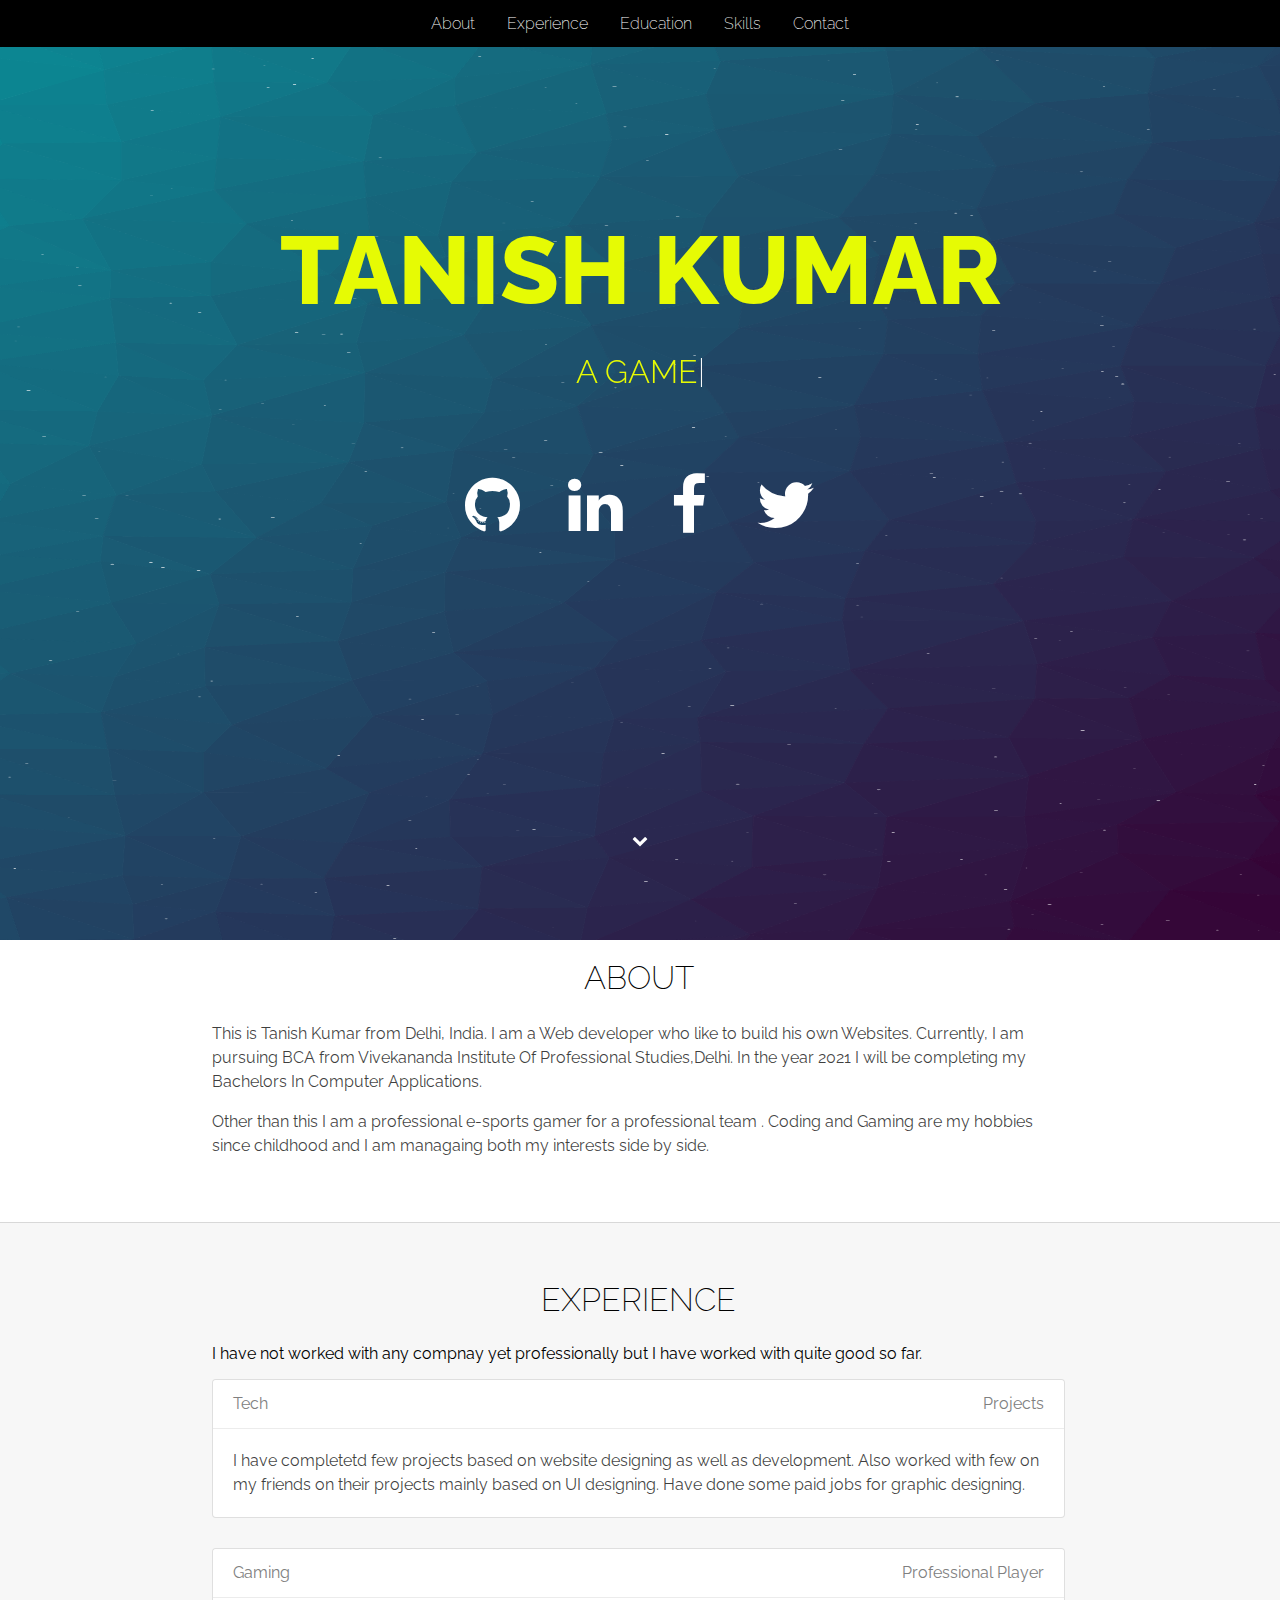
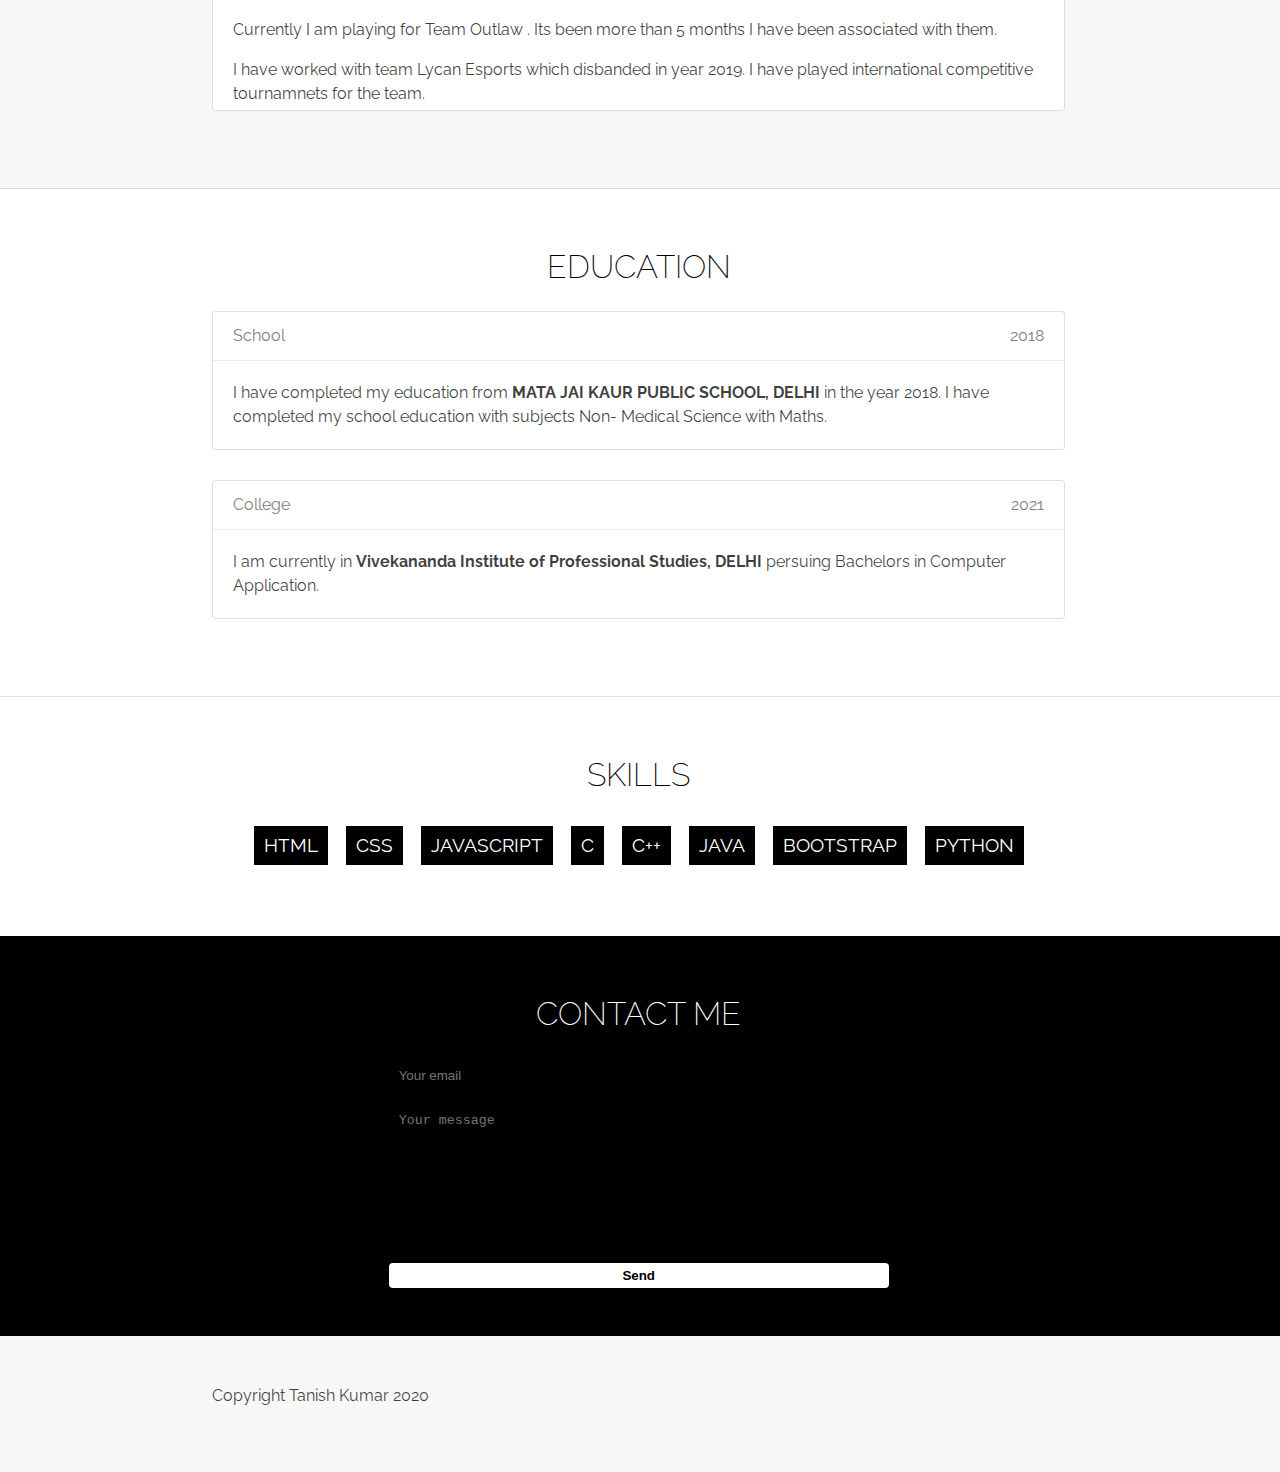
<file: index.html>
<!DOCTYPE html>
<html>
  <head>
    <meta charset="utf-8">
    <title>Tanish Kumar</title>
    <link rel="stylesheet" href="style.css">
    <link href="https://fonts.googleapis.com/css?family=Raleway:200,300,400,500,600,700,800" rel="stylesheet">
    <link rel="stylesheet" href="https://maxcdn.bootstrapcdn.com/font-awesome/4.7.0/css/font-awesome.min.css">
  </head>
  <body>
    
    <!-- BEGIN NAVBAR -->
    <div class="navbar">
      <a href="#about">About</a>
      <a href="#experience">Experience</a>
      <a href="#education">Education</a>
      <a href="#skills">Skills</a>
      <a href="#contact">Contact</a>
    </div>
    <!-- END NAVBAR -->
    
    <div class="container">
      
      <canvas id="canvas"></canvas>
      <!-- HEADER -->
      <div class="jumbotron">
        
        <div class="jumbotron-text">
          <h1>Tanish Kumar</h1>
          <h2 style="color:#fff"> <span class="typing" style="font-weight: 300; color:#E6FB04"></span></h2>
        </div>
        <div class="social">
          <ul class="ul-social">
            <li class="li-social-links">
              <a class="social" href="https://github.com/tanishkumar12" target="_blank"><i class="fa fa-github" aria-hidden="true"></i></a>
            </li>
            <li class="li-social-links">
              <a class="social" href="https://www.linkedin.com/in/tanish-kumar-7a3b9a200/" target="_blank"><i class="fa fa-linkedin" aria-hidden="true"></i></a>
            </li>
            <li class="li-social-links">
              <a class="social" href="https://www.facebook.com/tanish.kumar.5205" target="_blank"><i class="fa fa-facebook" aria-hidden="true"></i></a>
            </li>
            <li class="li-social-links">
              <a class="social" href="https://twitter.com/xmastertk" target="_blank"><i class="fa fa-twitter" aria-hidden="true"></i></a>
          </ul>
        </div>
        <div id="down-arrow">
          <span><a href="#about"><i class="fa fa-chevron-down" aria-hidden="true"></i></a></span>
        </div>
      </div>
      <!-- END HEADER -->



      <!-- BEGIN ABOUT -->
      <div class="row white box-shadow">
        <div class="side-content"></div>
        <div class="main-content">
          <div class="content-header">
            <a class="anchor" name="about"></a>
            <h2>About</h2>
          </div>
          <div class="content-body">
            <p>This is Tanish Kumar from Delhi, India. I am a Web developer who like to build his own Websites. Currently, I am pursuing BCA from Vivekananda Institute Of Professional Studies,Delhi. In the year 2021 I will be completing my Bachelors In Computer Applications.</p>
            <p>Other than this I am a professional e-sports gamer for a professional team . Coding and Gaming are my hobbies since childhood and I am managaing both my interests side by side.</p>
          </div>
        </div>
        <div class="side-content"></div>
      </div>
      <!-- END ABOUT -->

      <!-- BEGIN EXPERIENCE -->
      <div class="row">
        <div class="side-content"></div>
        <div class="main-content">
          <div class="content-header">
            <a class="anchor" name="experience"></a>
            <h2>Experience</h2>
            <p>I have not worked with any compnay yet professionally but I have worked with quite good so far.</p>
          </div>
          <!-- CARD #1 -->
          <div class="content-body">
            <div class="card">
              <div class="card-header">
                <h4>Tech <span class="job-title">Projects</span></h4>
              </div>
              <div class="card-content">
                <p>I have completetd few projects based on website designing as well as development. Also worked with few on my friends on their projects mainly based on UI designing. Have done some paid jobs for graphic designing.</p>
                </div>
            </div>

          <!-- CARD #2 -->

            <div class="card">
              <div class="card-header">
                <h4>Gaming <span class="job-title">Professional Player</span></h4>
              </div>
              <div class="card-content">
                <p>Currently I am playing for Team Outlaw . Its been more than 5 months I have been associated with them.</p>I have worked with team Lycan Esports which disbanded in year 2019. I have played international competitive tournamnets for the team.
              </div>
            </div>
          </div>
        </div>
        <div class="side-content"></div>
      </div>
      <!-- END EXPERIENCE -->

      <!-- BEGIN EDUCATION -->
      <div class="row white box-shadow">
        <div class="side-content"></div>
        <div class="main-content">
          <div class="content-header">
            <a class="anchor" name="education"></a>
            <h2>Education</h2>
          </div>
          <div class="content-body">

            <!-- EDUCATION 1 -->
            <div class="card">
              <div class="card-header">
                <h4>School <span class="job-title">2018</span></h4>
              </div>
              <div class="card-content">
                <p>I have completed my education from <B>MATA JAI KAUR PUBLIC SCHOOL, DELHI </B>in the year 2018. I have completed my school education with subjects Non- Medical Science with Maths. </p>
              </div>
            </div>
            <!-- EDUCATION 2 -->
            <div class="card">
              <div class="card-header">
                <h4>College <span class="job-title">2021</span></h4>
              </div>
              <div class="card-content">
                <p>I am currently in <b>Vivekananda Institute of Professional Studies, DELHI</b> persuing Bachelors in Computer Application.</p>
              </div>
            </div>

          </div>
        </div>
        <div class="side-content"></div>
      </div>
      <!-- END EDUCATION -->

      <!-- BEGIN SKILLS -->
      <div class="row white box-shadow">
        <div class="side-content"></div>
        <div class="main-content">
          <div class="content-header">
            <a class="anchor" name="skills"></a>
            <h2>Skills</h2>
          </div>
          <div class="content-body">
            <ul class="ul-skills">
              <li class="li-skills">HTML</li>
              <li class="li-skills">CSS</li>
              <li class="li-skills">JAVASCRIPT</li>
              <li class="li-skills">C</li>
              <li class="li-skills">C++</li>
              <li class="li-skills">JAVA</li>
              <li class="li-skills">BOOTSTRAP</li>
              <li class="li-skills">PYTHON</li>
            </ul>
          </div>
        </div>
        <div class="side-content"></div>
      </div>
      <!-- END SKILLS -->

      <!-- BEGIN CONTACT -->

      <div class="row blue">
        <div class="side-content"></div>
        <div class="main-content">
          <div class="content-header">
            <a class="anchor" name="contact"></a>
            <h2 class="white-text">Contact Me</h2>
          </div>
          <div class="contact content-body">
            <form method="POST" action="https://formspree.io/email@email.com">
                <input type="hidden" name="_subject" value="Contact request from personal website" />
                <input type="email" name="_replyto" placeholder="Your email" required>
                <textarea name="message" placeholder="Your message" required></textarea>
                <button type="submit">Send</button>
            </form>
          </div>
        </div>
        <div class="side-content"></div>
      </div>
      <!-- END CONTACT -->

      <!-- BEGIN FOOTER -->
      <div class="row">
        <div class="side-content"></div>
        <div class="main-content">
          <div class="content-header">
          </div>
          <div class="content-body">
            <p>Copyright Tanish Kumar 2020</p>
          </div>
        </div>
        <div class="side-content"></div>
      </div>
      <!-- END FOOTER -->
      <!-- typed.js -->
  <script src="assets/vendor/typed.js/typed.min.js"></script>
  <script type="text/javascript">
    var typed = new Typed('.typing',{
      strings: ["A GAMER", "A Developer", "AN Enthusiast", "A Fast Learner"],
      loop: true,
      typeSpeed: 80,
      backSpeed: 40
    });
  </script>
    <script src="js/resp.js"></script>

    <script src='js/min2.js'></script>
    
        <script id="rendered-js" >
  /*
    Thpace = Three + Space;
  */
  
  class Thpace {
    constructor(canvas, settings) {
      if (!canvas) {
        console.log('Need a valid canvas element.');
        return;
      }
      this.canvas = canvas;
      this.ctx = canvas.getContext('2d');
  
      this.triangles = [];
      this.particles = [];
      this.coordinateTable = {};
      this.baseCoordinateTable = {};
      this.settings = extend({
        triangleSize: 130,
        bleed: 200,
        noise: 60,
        color1: '#360033',
        color2: '#0b8793',
        pointVariationX: 20,
        pointVariationY: 35,
        pointAnimationSpeed: 15,
        image: false,
        imageOpacity: .4 },
      settings);
  
      window.addEventListener('resize', this.resize.bind(this));
      this.resize();
  
      this.gradientOpacity = 1;
    }
  
    animate() {
      const ctx = this.ctx;
  
      ctx.clearRect(0, 0, this.width, this.height);
  
      this.triangles.forEach(t => {
        ctx.beginPath();
  
        var coords = [];
        coords.push({ x: t[0][0], y: t[0][1] });
        coords.push({ x: t[1][0], y: t[1][1] });
        coords.push({ x: t[2][0], y: t[2][1] });
  
        var color = t[3];
  
        ctx.fillStyle = color;
        ctx.strokeStyle = color;
  
        var dp = [0, 1, 2, 0];
        dp.forEach((el, ind) => {
          if (this.coordinateTable[coords[el].x] && this.coordinateTable[coords[el].x][coords[el].y] != undefined) {
  
  
            var c = { x: coords[el].x, y: coords[el].y };
            var change = this.coordinateTable[coords[el].x][coords[el].y];
  
  
            if (ind == 0) {
              ctx.moveTo(c.x + change.x, c.y + change.y);
            } else
            {
              ctx.lineTo(c.x + change.x, c.y + change.y);
            }
          }
        });
  
        ctx.fill();
        ctx.stroke();
      });
  
  
      this.particles.forEach(p => {
        p.update();
      });
  
      this.particles.forEach(p => {
        p.draw();
      });
  
      if (this.settings.image) {
        var pat = ctx.createPattern(this.settings.image, 'repeat');
        ctx.globalAlpha = this.settings.imageOpacity;
        ctx.fillStyle = pat;
        ctx.fillRect(0, 0, this.width, this.height);
        ctx.globalAlpha = 1;
      }
  
      this.animateCoordinateTable();
      requestAnimationFrame(this.animate.bind(this));
    }
  
    start() {
      this.animate();
    }
  
    generateTriangles() {
      var points = [];
      var coordinateTable = {};
      points.push([0, 0]);
      points.push([0, this.height]);
      points.push([this.width, 0]);
      points.push([this.width, this.height]);
  
      var bleed = this.settings.bleed;
      var size = this.settings.triangleSize;
      var noise = this.settings.noise;
  
      for (var i = 0 - bleed; i < this.width + bleed; i += size) {
        for (var j = 0 - bleed; j < this.height + bleed; j += size) {
          var x = i + getRandomInt(0, noise);
          var y = j + getRandomInt(0, noise);
          points.push([x, y]);
        }
      }
  
  
      const delaunay = Delaunator.from(points);
      const triangleList = delaunay.triangles;
  
      var coordinates = [];
  
      for (let i = 0; i < triangleList.length; i += 3) {
        var t = [
        points[triangleList[i]],
        points[triangleList[i + 1]],
        points[triangleList[i + 2]]];
  
  
  
        var coords = [];
        coords.push({ x: t[0][0], y: t[0][1] });
        coords.push({ x: t[1][0], y: t[1][1] });
        coords.push({ x: t[2][0], y: t[2][1] });
  
        var color = gradient(getCenter(coords), this.width, this.height, this.settings.color1, this.settings.color2);
  
        t.push(color);
  
  
        for (var j = 0; j <= 2; j++) {
          var p = points[triangleList[i + j]];
          var x = p[0];
          var y = p[1];
        }
  
        coordinates.push(t);
      }
  
      var baseCoordinateTable = {};
      coordinates.forEach(t => {
        t.forEach(p => {
          var x = p[0];
          var y = p[1];
  
          if (!coordinateTable[x]) {
            coordinateTable[x] = {};
          }
  
          var per = x / this.width;
  
          coordinateTable[x][y] = 0;
  
          if (!baseCoordinateTable[x]) {
            baseCoordinateTable[x] = {};
          }
          baseCoordinateTable[x][y] = per * 2 * Math.PI;
        });
      });
  
      this.triangles = coordinates;
      this.coordinateTable = coordinateTable;
      this.baseCoordinateTable = baseCoordinateTable;
    }
  
    generateParticles() {
      var particles = [];
      for (var i = 0; i < 250; i++) {
        var pSet = {
          ctx: this.ctx,
          width: this.width,
          height: this.height };
  
        particles.push(new Particle(pSet));
      }
      this.particles = particles;
    }
  
    animateCoordinateTable() {
      Object.keys(this.coordinateTable).forEach(x => {
        Object.keys(this.coordinateTable[x]).forEach(y => {
          this.baseCoordinateTable[x][y] += this.settings.pointAnimationSpeed / 1000;
  
          // console.log(this.baseCoordinateTable[x][y]);
  
          var changeX = Math.cos(this.baseCoordinateTable[x][y]) * this.settings.pointVariationX;
          var changeY = Math.sin(this.baseCoordinateTable[x][y]) * this.settings.pointVariationY;
  
          this.coordinateTable[x][y] = {
            x: changeX,
            y: changeY };
  
        });
      });
    }
  
    resize() {
      var p = this.canvas.parentElement;
      this.canvas.width = p.clientWidth;
      this.canvas.height = p.clientHeight;
      this.width = p.clientWidth;
      this.height = p.clientHeight;
  
      this.generateTriangles();
      this.generateParticles();
    }}
  
  
  class Particle {
    constructor(pSet) {
      this.ctx = pSet.ctx;
      this.x = getRandomInt(0, pSet.width);
      this.y = getRandomInt(0, pSet.height);
      this.ox = this.x;
      this.oy = this.y;
  
      this.interval = getRandomInt(1000, 5000);
      this.limit = getRandomInt(5, 15);
      this.opacity = getRandomFloat(0.1, 0.7);
      this.r = getRandomFloat(1, 2);
    }
    update() {
      this.x = this.ox + Math.cos(performance.now() / this.interval) * this.limit;
      this.y = this.oy + Math.sin(performance.now() / this.interval) * this.limit / 2;
    }
  
    draw() {
      this.ctx.beginPath();
      this.ctx.arc(this.x, this.y, this.r, 0, Math.PI * 2);
      this.ctx.fillStyle = 'rgba(255,255,255, ' + this.opacity + ')';
      this.ctx.fill();
    }}
  
  
  
  function gradient(coords, width, height, leftColor, rightColor) {
  
    var x = coords.x;
    var y = coords.y;
  
    var per = 0;
  
    per = x / width;
  
    var per2 = 0;
  
    per2 = y / height;
  
    per = (per2 + per) / 2;
  
    if (per > 1) {
      per = 1;
    } else
    if (per < 0) {
      per = 0;
    }
  
  
    var color1 = leftColor;
    var color2 = rightColor;
    var hex = function (x) {
      x = x.toString(16);
      return x.length == 1 ? '0' + x : x;
    };
  
    var r = Math.ceil(parseInt(color1.substring(1, 3), 16) * per + parseInt(color2.substring(1, 3), 16) * (1 - per));
    var g = Math.ceil(parseInt(color1.substring(3, 5), 16) * per + parseInt(color2.substring(3, 5), 16) * (1 - per));
    var b = Math.ceil(parseInt(color1.substring(5, 7), 16) * per + parseInt(color2.substring(5, 7), 16) * (1 - per));
  
    var middle = "#" + hex(r) + hex(g) + hex(b);
  
    // if (up) {
    //     offset += 6;
    // }
    // if (offset > width * 2) {
    //     offset = 0;
    // }
    // if (debug) {
  
    //     //console.log(per);
    // }
  
    return middle;
  }
  
  function getPointBetweenPoints(p1, p2, d) {
    var dist = Math.sqrt(Math.pow(p2.x - p1.x, 2) + Math.pow(p2.y - p1.y, 2));
    var t = d / dist;
    return {
      x: (1 - t) * p1.x + t * p2.x,
      y: (1 - t) * p1.y + t * p2.y };
  
  }
  
  function getCenter(coords) {
    var sumX = 0;
    var sumY = 0;
  
    coords.forEach(p => {
      sumX += p.x;
      sumY += p.y;
    });
  
    return { x: sumX / coords.length, y: sumY / coords.length };
  }
  
  var extend = function (out) {
    out = out || {};
  
    for (var i = 1; i < arguments.length; i++) {
      if (!arguments[i])
      continue;
  
      for (var key in arguments[i]) {
        if (arguments[i].hasOwnProperty(key))
        out[key] = arguments[i][key];
      }
    }
  
    return out;
  };
  
  function getRandomInt(min, max) {
    return Math.floor(Math.random() * (max - min + 1)) + min;
  }
  
  function getRandomFloat(min, max) {
    return Math.random() * (max - min) + min;
  }
  
  function hexToRgb(hex) {
    var result = /^#?([a-f\d]{2})([a-f\d]{2})([a-f\d]{2})$/i.exec(hex);
    return result ? {
      r: parseInt(result[1], 16),
      g: parseInt(result[2], 16),
      b: parseInt(result[3], 16) } :
    null;
  }
  
  function rgbaFromHex(hex, a) {
    var rgb = hexToRgb(hex);
  
    return getRGBA(rgb.r, rgb.g, rgb.b, a);
  }
  
  function getRGBA(r, g, b, a) {
    return 'rgba(' + r + ', ' + g + ', ' + b + ', ' + a + ')';
  }
  
  let canvas = document.getElementById('canvas');
  
  let spaceboi = new Thpace(canvas);
  
  spaceboi.start();
  //# sourceURL=pen.js
      </script>

    </div>
  </body>
</html>
</file>
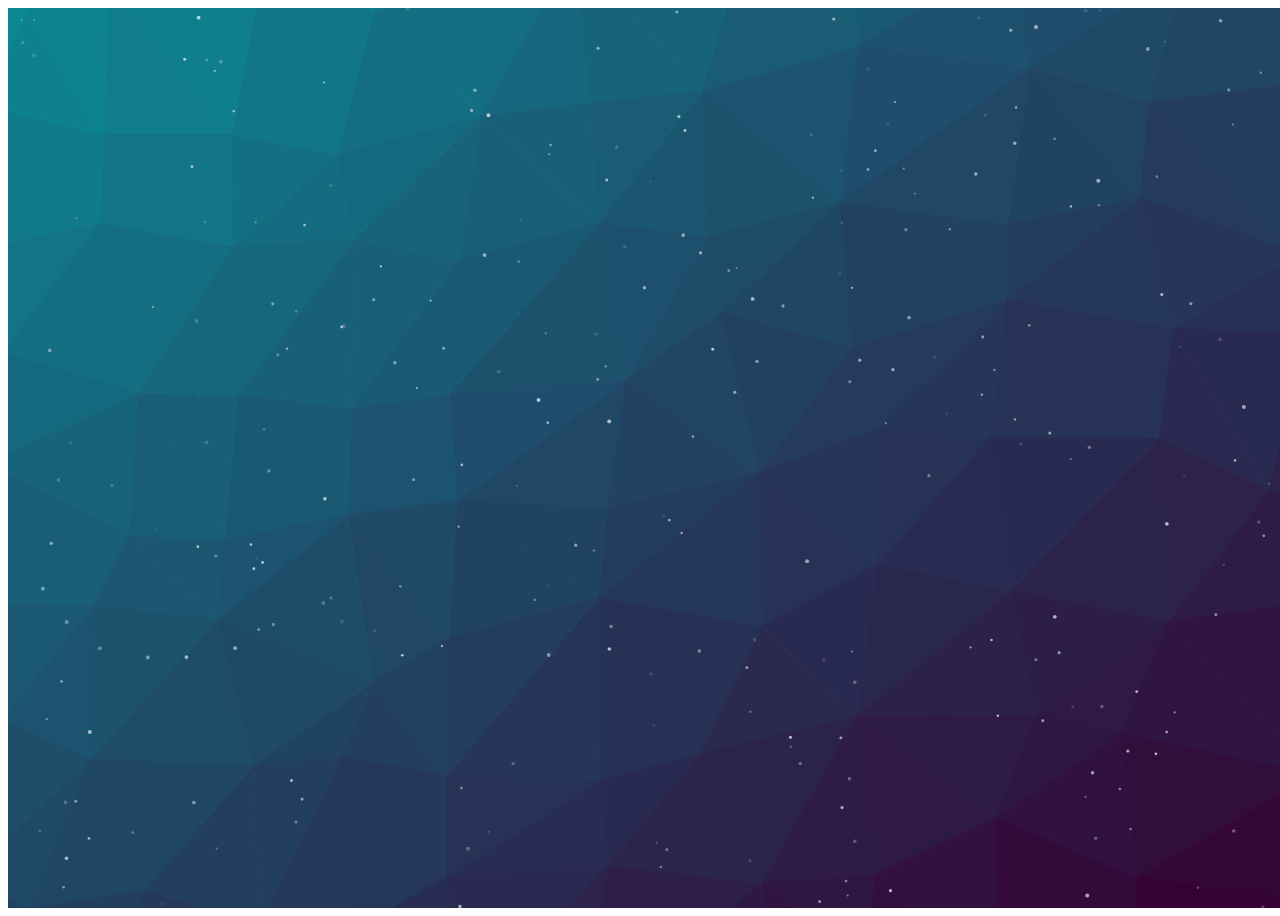
<file: background/index.html>
<html lang="en" >

<head>

  <meta charset="UTF-8">
  <title>background</title>
  <canvas id="canvas"></canvas>
    <script src="js/resp.js"></script>

  <script src='js/min.js'></script>
  
      <script id="rendered-js" >
/*
  Thpace = Three + Space;
*/

class Thpace {
  constructor(canvas, settings) {
    if (!canvas) {
      console.log('Need a valid canvas element.');
      return;
    }
    this.canvas = canvas;
    this.ctx = canvas.getContext('2d');

    this.triangles = [];
    this.particles = [];
    this.coordinateTable = {};
    this.baseCoordinateTable = {};
    this.settings = extend({
      triangleSize: 130,
      bleed: 200,
      noise: 60,
      color1: '#360033',
      color2: '#0b8793',
      pointVariationX: 20,
      pointVariationY: 35,
      pointAnimationSpeed: 15,
      image: false,
      imageOpacity: .4 },
    settings);

    window.addEventListener('resize', this.resize.bind(this));
    this.resize();

    this.gradientOpacity = 1;
  }

  animate() {
    const ctx = this.ctx;

    ctx.clearRect(0, 0, this.width, this.height);

    this.triangles.forEach(t => {
      ctx.beginPath();

      var coords = [];
      coords.push({ x: t[0][0], y: t[0][1] });
      coords.push({ x: t[1][0], y: t[1][1] });
      coords.push({ x: t[2][0], y: t[2][1] });

      var color = t[3];

      ctx.fillStyle = color;
      ctx.strokeStyle = color;

      var dp = [0, 1, 2, 0];
      dp.forEach((el, ind) => {
        if (this.coordinateTable[coords[el].x] && this.coordinateTable[coords[el].x][coords[el].y] != undefined) {


          var c = { x: coords[el].x, y: coords[el].y };
          var change = this.coordinateTable[coords[el].x][coords[el].y];


          if (ind == 0) {
            ctx.moveTo(c.x + change.x, c.y + change.y);
          } else
          {
            ctx.lineTo(c.x + change.x, c.y + change.y);
          }
        }
      });

      ctx.fill();
      ctx.stroke();
    });


    this.particles.forEach(p => {
      p.update();
    });

    this.particles.forEach(p => {
      p.draw();
    });

    if (this.settings.image) {
      var pat = ctx.createPattern(this.settings.image, 'repeat');
      ctx.globalAlpha = this.settings.imageOpacity;
      ctx.fillStyle = pat;
      ctx.fillRect(0, 0, this.width, this.height);
      ctx.globalAlpha = 1;
    }

    this.animateCoordinateTable();
    requestAnimationFrame(this.animate.bind(this));
  }

  start() {
    this.animate();
  }

  generateTriangles() {
    var points = [];
    var coordinateTable = {};
    points.push([0, 0]);
    points.push([0, this.height]);
    points.push([this.width, 0]);
    points.push([this.width, this.height]);

    var bleed = this.settings.bleed;
    var size = this.settings.triangleSize;
    var noise = this.settings.noise;

    for (var i = 0 - bleed; i < this.width + bleed; i += size) {
      for (var j = 0 - bleed; j < this.height + bleed; j += size) {
        var x = i + getRandomInt(0, noise);
        var y = j + getRandomInt(0, noise);
        points.push([x, y]);
      }
    }


    const delaunay = Delaunator.from(points);
    const triangleList = delaunay.triangles;

    var coordinates = [];

    for (let i = 0; i < triangleList.length; i += 3) {
      var t = [
      points[triangleList[i]],
      points[triangleList[i + 1]],
      points[triangleList[i + 2]]];



      var coords = [];
      coords.push({ x: t[0][0], y: t[0][1] });
      coords.push({ x: t[1][0], y: t[1][1] });
      coords.push({ x: t[2][0], y: t[2][1] });

      var color = gradient(getCenter(coords), this.width, this.height, this.settings.color1, this.settings.color2);

      t.push(color);


      for (var j = 0; j <= 2; j++) {
        var p = points[triangleList[i + j]];
        var x = p[0];
        var y = p[1];
      }

      coordinates.push(t);
    }

    var baseCoordinateTable = {};
    coordinates.forEach(t => {
      t.forEach(p => {
        var x = p[0];
        var y = p[1];

        if (!coordinateTable[x]) {
          coordinateTable[x] = {};
        }

        var per = x / this.width;

        coordinateTable[x][y] = 0;

        if (!baseCoordinateTable[x]) {
          baseCoordinateTable[x] = {};
        }
        baseCoordinateTable[x][y] = per * 2 * Math.PI;
      });
    });

    this.triangles = coordinates;
    this.coordinateTable = coordinateTable;
    this.baseCoordinateTable = baseCoordinateTable;
  }

  generateParticles() {
    var particles = [];
    for (var i = 0; i < 250; i++) {
      var pSet = {
        ctx: this.ctx,
        width: this.width,
        height: this.height };

      particles.push(new Particle(pSet));
    }
    this.particles = particles;
  }

  animateCoordinateTable() {
    Object.keys(this.coordinateTable).forEach(x => {
      Object.keys(this.coordinateTable[x]).forEach(y => {
        this.baseCoordinateTable[x][y] += this.settings.pointAnimationSpeed / 1000;

        // console.log(this.baseCoordinateTable[x][y]);

        var changeX = Math.cos(this.baseCoordinateTable[x][y]) * this.settings.pointVariationX;
        var changeY = Math.sin(this.baseCoordinateTable[x][y]) * this.settings.pointVariationY;

        this.coordinateTable[x][y] = {
          x: changeX,
          y: changeY };

      });
    });
  }

  resize() {
    var p = this.canvas.parentElement;
    this.canvas.width = p.clientWidth;
    this.canvas.height = p.clientHeight;
    this.width = p.clientWidth;
    this.height = p.clientHeight;

    this.generateTriangles();
    this.generateParticles();
  }}


class Particle {
  constructor(pSet) {
    this.ctx = pSet.ctx;
    this.x = getRandomInt(0, pSet.width);
    this.y = getRandomInt(0, pSet.height);
    this.ox = this.x;
    this.oy = this.y;

    this.interval = getRandomInt(1000, 5000);
    this.limit = getRandomInt(5, 15);
    this.opacity = getRandomFloat(0.1, 0.7);
    this.r = getRandomFloat(1, 2);
  }
  update() {
    this.x = this.ox + Math.cos(performance.now() / this.interval) * this.limit;
    this.y = this.oy + Math.sin(performance.now() / this.interval) * this.limit / 2;
  }

  draw() {
    this.ctx.beginPath();
    this.ctx.arc(this.x, this.y, this.r, 0, Math.PI * 2);
    this.ctx.fillStyle = 'rgba(255,255,255, ' + this.opacity + ')';
    this.ctx.fill();
  }}



function gradient(coords, width, height, leftColor, rightColor) {

  var x = coords.x;
  var y = coords.y;

  var per = 0;

  per = x / width;

  var per2 = 0;

  per2 = y / height;

  per = (per2 + per) / 2;

  if (per > 1) {
    per = 1;
  } else
  if (per < 0) {
    per = 0;
  }


  var color1 = leftColor;
  var color2 = rightColor;
  var hex = function (x) {
    x = x.toString(16);
    return x.length == 1 ? '0' + x : x;
  };

  var r = Math.ceil(parseInt(color1.substring(1, 3), 16) * per + parseInt(color2.substring(1, 3), 16) * (1 - per));
  var g = Math.ceil(parseInt(color1.substring(3, 5), 16) * per + parseInt(color2.substring(3, 5), 16) * (1 - per));
  var b = Math.ceil(parseInt(color1.substring(5, 7), 16) * per + parseInt(color2.substring(5, 7), 16) * (1 - per));

  var middle = "#" + hex(r) + hex(g) + hex(b);

  // if (up) {
  //     offset += 6;
  // }
  // if (offset > width * 2) {
  //     offset = 0;
  // }
  // if (debug) {

  //     //console.log(per);
  // }

  return middle;
}

function getPointBetweenPoints(p1, p2, d) {
  var dist = Math.sqrt(Math.pow(p2.x - p1.x, 2) + Math.pow(p2.y - p1.y, 2));
  var t = d / dist;
  return {
    x: (1 - t) * p1.x + t * p2.x,
    y: (1 - t) * p1.y + t * p2.y };

}

function getCenter(coords) {
  var sumX = 0;
  var sumY = 0;

  coords.forEach(p => {
    sumX += p.x;
    sumY += p.y;
  });

  return { x: sumX / coords.length, y: sumY / coords.length };
}

var extend = function (out) {
  out = out || {};

  for (var i = 1; i < arguments.length; i++) {
    if (!arguments[i])
    continue;

    for (var key in arguments[i]) {
      if (arguments[i].hasOwnProperty(key))
      out[key] = arguments[i][key];
    }
  }

  return out;
};

function getRandomInt(min, max) {
  return Math.floor(Math.random() * (max - min + 1)) + min;
}

function getRandomFloat(min, max) {
  return Math.random() * (max - min) + min;
}

function hexToRgb(hex) {
  var result = /^#?([a-f\d]{2})([a-f\d]{2})([a-f\d]{2})$/i.exec(hex);
  return result ? {
    r: parseInt(result[1], 16),
    g: parseInt(result[2], 16),
    b: parseInt(result[3], 16) } :
  null;
}

function rgbaFromHex(hex, a) {
  var rgb = hexToRgb(hex);

  return getRGBA(rgb.r, rgb.g, rgb.b, a);
}

function getRGBA(r, g, b, a) {
  return 'rgba(' + r + ', ' + g + ', ' + b + ', ' + a + ')';
}

let canvas = document.getElementById('canvas');

let spaceboi = new Thpace(canvas);

spaceboi.start();
//# sourceURL=pen.js
    </script>
</body>

</html>
</file>
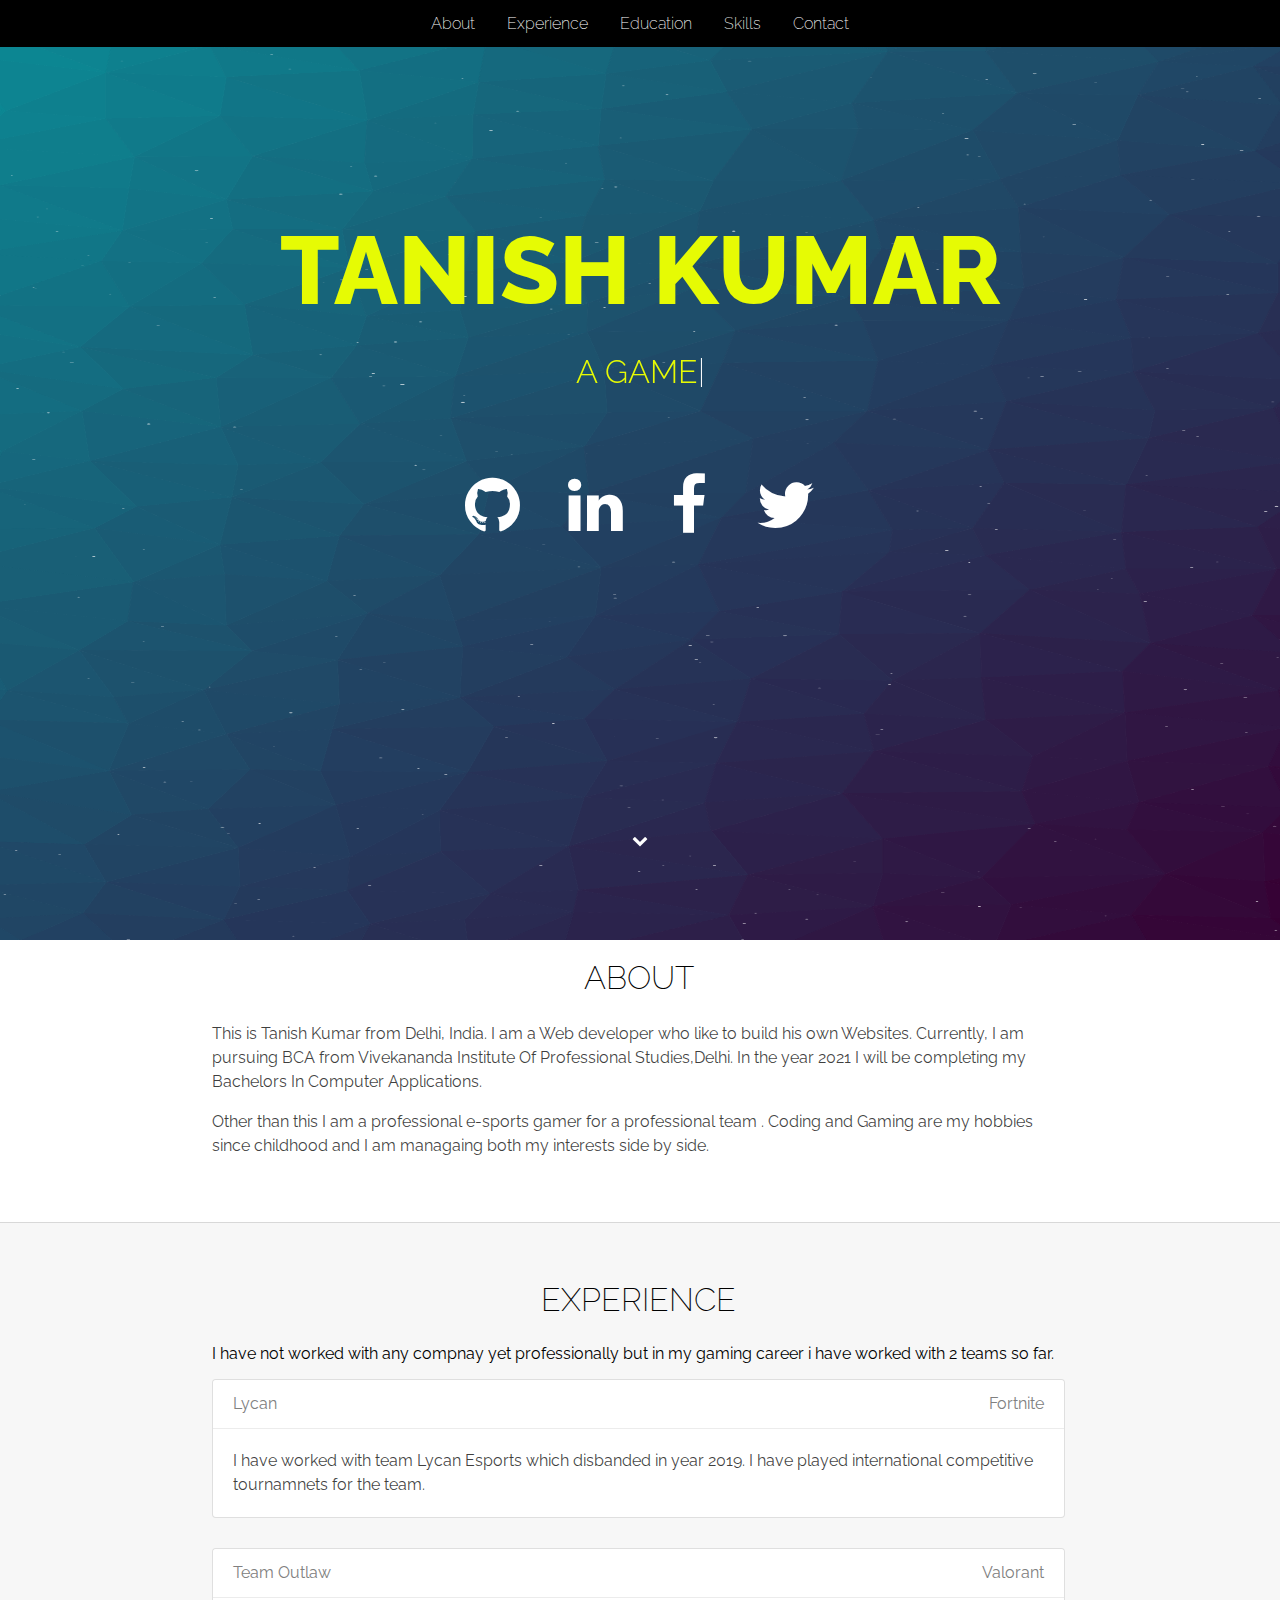
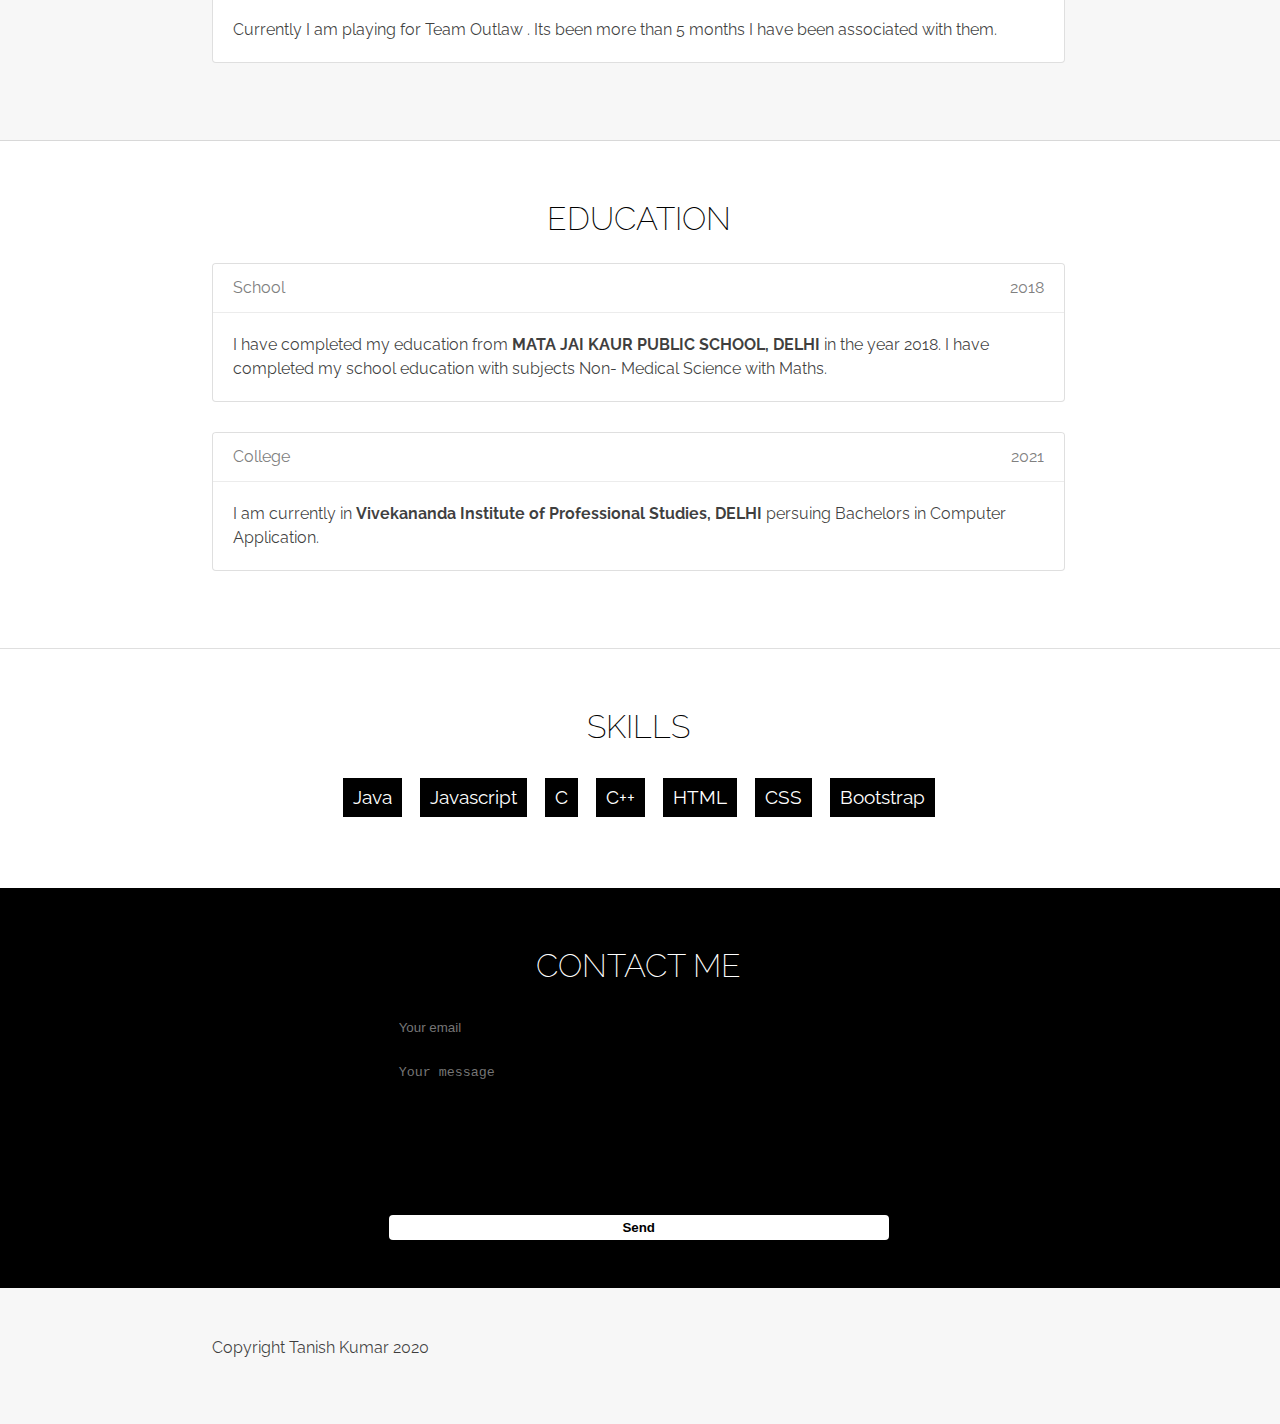
<file: index.html.html>
<!DOCTYPE html>
<html>
  <head>
    <meta charset="utf-8">
    <title>Tanish Kumar</title>
    <link rel="stylesheet" href="style.css">
    <link href="https://fonts.googleapis.com/css?family=Raleway:200,300,400,500,600,700,800" rel="stylesheet">
    <link rel="stylesheet" href="https://maxcdn.bootstrapcdn.com/font-awesome/4.7.0/css/font-awesome.min.css">
  </head>
  <body>
    
    <!-- BEGIN NAVBAR -->
    <div class="navbar">
      <a href="#about">About</a>
      <a href="#experience">Experience</a>
      <a href="#education">Education</a>
      <a href="#skills">Skills</a>
      <a href="#contact">Contact</a>
    </div>
    <!-- END NAVBAR -->
    
    <div class="container">
      
      <canvas id="canvas"></canvas>
      <!-- HEADER -->
      <div class="jumbotron">
        
        <div class="jumbotron-text">
          <h1>Tanish Kumar</h1>
          <h2 style="color:#fff"> <span class="typing" style="font-weight: 300; color:#E6FB04"></span></h2>
        </div>
        <div class="social">
          <ul class="ul-social">
            <li class="li-social-links">
              <a class="social" href="https://github.com/tanishkumar12" target="_blank"><i class="fa fa-github" aria-hidden="true"></i></a>
            </li>
            <li class="li-social-links">
              <a class="social" href="https://www.linkedin.com/in/tanish-kumar-7a3b9a200/" target="_blank"><i class="fa fa-linkedin" aria-hidden="true"></i></a>
            </li>
            <li class="li-social-links">
              <a class="social" href="https://www.facebook.com/tanish.kumar.5205" target="_blank"><i class="fa fa-facebook" aria-hidden="true"></i></a>
            </li>
            <li class="li-social-links">
              <a class="social" href="https://twitter.com/xmastertk" target="_blank"><i class="fa fa-twitter" aria-hidden="true"></i></a>
          </ul>
        </div>
        <div id="down-arrow">
          <span><a href="#about"><i class="fa fa-chevron-down" aria-hidden="true"></i></a></span>
        </div>
      </div>
      <!-- END HEADER -->



      <!-- BEGIN ABOUT -->
      <div class="row white box-shadow">
        <div class="side-content"></div>
        <div class="main-content">
          <div class="content-header">
            <a class="anchor" name="about"></a>
            <h2>About</h2>
          </div>
          <div class="content-body">
            <p>This is Tanish Kumar from Delhi, India. I am a Web developer who like to build his own Websites. Currently, I am pursuing BCA from Vivekananda Institute Of Professional Studies,Delhi. In the year 2021 I will be completing my Bachelors In Computer Applications.</p>
            <p>Other than this I am a professional e-sports gamer for a professional team . Coding and Gaming are my hobbies since childhood and I am managaing both my interests side by side.</p>
          </div>
        </div>
        <div class="side-content"></div>
      </div>
      <!-- END ABOUT -->

      <!-- BEGIN EXPERIENCE -->
      <div class="row">
        <div class="side-content"></div>
        <div class="main-content">
          <div class="content-header">
            <a class="anchor" name="experience"></a>
            <h2>Experience</h2>
            <p>I have not worked with any compnay yet professionally but in my gaming career i have worked with 2 teams so far.</p>
          </div>
          <!-- CARD #1 -->
          <div class="content-body">
            <div class="card">
              <div class="card-header">
                <h4>Lycan <span class="job-title">Fortnite</span></h4>
              </div>
              <div class="card-content">
                <p>I have worked with team Lycan Esports which disbanded in year 2019. I have played international competitive tournamnets for the team.</p>
                </div>
            </div>

          <!-- CARD #2 -->

            <div class="card">
              <div class="card-header">
                <h4>Team Outlaw <span class="job-title">Valorant</span></h4>
              </div>
              <div class="card-content">
                <p>Currently I am playing for Team Outlaw . Its been more than 5 months I have been associated with them.</p>
              </div>
            </div>
          </div>
        </div>
        <div class="side-content"></div>
      </div>
      <!-- END EXPERIENCE -->

      <!-- BEGIN EDUCATION -->
      <div class="row white box-shadow">
        <div class="side-content"></div>
        <div class="main-content">
          <div class="content-header">
            <a class="anchor" name="education"></a>
            <h2>Education</h2>
          </div>
          <div class="content-body">

            <!-- EDUCATION 1 -->
            <div class="card">
              <div class="card-header">
                <h4>School <span class="job-title">2018</span></h4>
              </div>
              <div class="card-content">
                <p>I have completed my education from <B>MATA JAI KAUR PUBLIC SCHOOL, DELHI </B>in the year 2018. I have completed my school education with subjects Non- Medical Science with Maths. </p>
              </div>
            </div>
            <!-- EDUCATION 2 -->
            <div class="card">
              <div class="card-header">
                <h4>College <span class="job-title">2021</span></h4>
              </div>
              <div class="card-content">
                <p>I am currently in <b>Vivekananda Institute of Professional Studies, DELHI</b> persuing Bachelors in Computer Application.</p>
              </div>
            </div>

          </div>
        </div>
        <div class="side-content"></div>
      </div>
      <!-- END EDUCATION -->

      <!-- BEGIN SKILLS -->
      <div class="row white box-shadow">
        <div class="side-content"></div>
        <div class="main-content">
          <div class="content-header">
            <a class="anchor" name="skills"></a>
            <h2>Skills</h2>
          </div>
          <div class="content-body">
            <ul class="ul-skills">
              <li class="li-skills">Java</li>
              <li class="li-skills">Javascript</li>
              <li class="li-skills">C</li>
              <li class="li-skills">C++</li>
              <li class="li-skills">HTML</li>
              <li class="li-skills">CSS</li>
              <li class="li-skills">Bootstrap</li>
            </ul>
          </div>
        </div>
        <div class="side-content"></div>
      </div>
      <!-- END SKILLS -->

      <!-- BEGIN CONTACT -->

      <div class="row blue">
        <div class="side-content"></div>
        <div class="main-content">
          <div class="content-header">
            <a class="anchor" name="contact"></a>
            <h2 class="white-text">Contact Me</h2>
          </div>
          <div class="contact content-body">
            <form method="POST" action="https://formspree.io/email@email.com">
                <input type="hidden" name="_subject" value="Contact request from personal website" />
                <input type="email" name="_replyto" placeholder="Your email" required>
                <textarea name="message" placeholder="Your message" required></textarea>
                <button type="submit">Send</button>
            </form>
          </div>
        </div>
        <div class="side-content"></div>
      </div>
      <!-- END CONTACT -->

      <!-- BEGIN FOOTER -->
      <div class="row">
        <div class="side-content"></div>
        <div class="main-content">
          <div class="content-header">
          </div>
          <div class="content-body">
            <p>Copyright Tanish Kumar 2020</p>
          </div>
        </div>
        <div class="side-content"></div>
      </div>
      <!-- END FOOTER -->
      <!-- typed.js -->
  <script src="assets/vendor/typed.js/typed.min.js"></script>
  <script type="text/javascript">
    var typed = new Typed('.typing',{
      strings: ["A GAMER", "A Developer", "AN Enthusiast", "A Fast Learner"],
      loop: true,
      typeSpeed: 80,
      backSpeed: 40
    });
  </script>
    <script src="js/resp.js"></script>

    <script src='js/min2.js'></script>
    
        <script id="rendered-js" >
  /*
    Thpace = Three + Space;
  */
  
  class Thpace {
    constructor(canvas, settings) {
      if (!canvas) {
        console.log('Need a valid canvas element.');
        return;
      }
      this.canvas = canvas;
      this.ctx = canvas.getContext('2d');
  
      this.triangles = [];
      this.particles = [];
      this.coordinateTable = {};
      this.baseCoordinateTable = {};
      this.settings = extend({
        triangleSize: 130,
        bleed: 200,
        noise: 60,
        color1: '#360033',
        color2: '#0b8793',
        pointVariationX: 20,
        pointVariationY: 35,
        pointAnimationSpeed: 15,
        image: false,
        imageOpacity: .4 },
      settings);
  
      window.addEventListener('resize', this.resize.bind(this));
      this.resize();
  
      this.gradientOpacity = 1;
    }
  
    animate() {
      const ctx = this.ctx;
  
      ctx.clearRect(0, 0, this.width, this.height);
  
      this.triangles.forEach(t => {
        ctx.beginPath();
  
        var coords = [];
        coords.push({ x: t[0][0], y: t[0][1] });
        coords.push({ x: t[1][0], y: t[1][1] });
        coords.push({ x: t[2][0], y: t[2][1] });
  
        var color = t[3];
  
        ctx.fillStyle = color;
        ctx.strokeStyle = color;
  
        var dp = [0, 1, 2, 0];
        dp.forEach((el, ind) => {
          if (this.coordinateTable[coords[el].x] && this.coordinateTable[coords[el].x][coords[el].y] != undefined) {
  
  
            var c = { x: coords[el].x, y: coords[el].y };
            var change = this.coordinateTable[coords[el].x][coords[el].y];
  
  
            if (ind == 0) {
              ctx.moveTo(c.x + change.x, c.y + change.y);
            } else
            {
              ctx.lineTo(c.x + change.x, c.y + change.y);
            }
          }
        });
  
        ctx.fill();
        ctx.stroke();
      });
  
  
      this.particles.forEach(p => {
        p.update();
      });
  
      this.particles.forEach(p => {
        p.draw();
      });
  
      if (this.settings.image) {
        var pat = ctx.createPattern(this.settings.image, 'repeat');
        ctx.globalAlpha = this.settings.imageOpacity;
        ctx.fillStyle = pat;
        ctx.fillRect(0, 0, this.width, this.height);
        ctx.globalAlpha = 1;
      }
  
      this.animateCoordinateTable();
      requestAnimationFrame(this.animate.bind(this));
    }
  
    start() {
      this.animate();
    }
  
    generateTriangles() {
      var points = [];
      var coordinateTable = {};
      points.push([0, 0]);
      points.push([0, this.height]);
      points.push([this.width, 0]);
      points.push([this.width, this.height]);
  
      var bleed = this.settings.bleed;
      var size = this.settings.triangleSize;
      var noise = this.settings.noise;
  
      for (var i = 0 - bleed; i < this.width + bleed; i += size) {
        for (var j = 0 - bleed; j < this.height + bleed; j += size) {
          var x = i + getRandomInt(0, noise);
          var y = j + getRandomInt(0, noise);
          points.push([x, y]);
        }
      }
  
  
      const delaunay = Delaunator.from(points);
      const triangleList = delaunay.triangles;
  
      var coordinates = [];
  
      for (let i = 0; i < triangleList.length; i += 3) {
        var t = [
        points[triangleList[i]],
        points[triangleList[i + 1]],
        points[triangleList[i + 2]]];
  
  
  
        var coords = [];
        coords.push({ x: t[0][0], y: t[0][1] });
        coords.push({ x: t[1][0], y: t[1][1] });
        coords.push({ x: t[2][0], y: t[2][1] });
  
        var color = gradient(getCenter(coords), this.width, this.height, this.settings.color1, this.settings.color2);
  
        t.push(color);
  
  
        for (var j = 0; j <= 2; j++) {
          var p = points[triangleList[i + j]];
          var x = p[0];
          var y = p[1];
        }
  
        coordinates.push(t);
      }
  
      var baseCoordinateTable = {};
      coordinates.forEach(t => {
        t.forEach(p => {
          var x = p[0];
          var y = p[1];
  
          if (!coordinateTable[x]) {
            coordinateTable[x] = {};
          }
  
          var per = x / this.width;
  
          coordinateTable[x][y] = 0;
  
          if (!baseCoordinateTable[x]) {
            baseCoordinateTable[x] = {};
          }
          baseCoordinateTable[x][y] = per * 2 * Math.PI;
        });
      });
  
      this.triangles = coordinates;
      this.coordinateTable = coordinateTable;
      this.baseCoordinateTable = baseCoordinateTable;
    }
  
    generateParticles() {
      var particles = [];
      for (var i = 0; i < 250; i++) {
        var pSet = {
          ctx: this.ctx,
          width: this.width,
          height: this.height };
  
        particles.push(new Particle(pSet));
      }
      this.particles = particles;
    }
  
    animateCoordinateTable() {
      Object.keys(this.coordinateTable).forEach(x => {
        Object.keys(this.coordinateTable[x]).forEach(y => {
          this.baseCoordinateTable[x][y] += this.settings.pointAnimationSpeed / 1000;
  
          // console.log(this.baseCoordinateTable[x][y]);
  
          var changeX = Math.cos(this.baseCoordinateTable[x][y]) * this.settings.pointVariationX;
          var changeY = Math.sin(this.baseCoordinateTable[x][y]) * this.settings.pointVariationY;
  
          this.coordinateTable[x][y] = {
            x: changeX,
            y: changeY };
  
        });
      });
    }
  
    resize() {
      var p = this.canvas.parentElement;
      this.canvas.width = p.clientWidth;
      this.canvas.height = p.clientHeight;
      this.width = p.clientWidth;
      this.height = p.clientHeight;
  
      this.generateTriangles();
      this.generateParticles();
    }}
  
  
  class Particle {
    constructor(pSet) {
      this.ctx = pSet.ctx;
      this.x = getRandomInt(0, pSet.width);
      this.y = getRandomInt(0, pSet.height);
      this.ox = this.x;
      this.oy = this.y;
  
      this.interval = getRandomInt(1000, 5000);
      this.limit = getRandomInt(5, 15);
      this.opacity = getRandomFloat(0.1, 0.7);
      this.r = getRandomFloat(1, 2);
    }
    update() {
      this.x = this.ox + Math.cos(performance.now() / this.interval) * this.limit;
      this.y = this.oy + Math.sin(performance.now() / this.interval) * this.limit / 2;
    }
  
    draw() {
      this.ctx.beginPath();
      this.ctx.arc(this.x, this.y, this.r, 0, Math.PI * 2);
      this.ctx.fillStyle = 'rgba(255,255,255, ' + this.opacity + ')';
      this.ctx.fill();
    }}
  
  
  
  function gradient(coords, width, height, leftColor, rightColor) {
  
    var x = coords.x;
    var y = coords.y;
  
    var per = 0;
  
    per = x / width;
  
    var per2 = 0;
  
    per2 = y / height;
  
    per = (per2 + per) / 2;
  
    if (per > 1) {
      per = 1;
    } else
    if (per < 0) {
      per = 0;
    }
  
  
    var color1 = leftColor;
    var color2 = rightColor;
    var hex = function (x) {
      x = x.toString(16);
      return x.length == 1 ? '0' + x : x;
    };
  
    var r = Math.ceil(parseInt(color1.substring(1, 3), 16) * per + parseInt(color2.substring(1, 3), 16) * (1 - per));
    var g = Math.ceil(parseInt(color1.substring(3, 5), 16) * per + parseInt(color2.substring(3, 5), 16) * (1 - per));
    var b = Math.ceil(parseInt(color1.substring(5, 7), 16) * per + parseInt(color2.substring(5, 7), 16) * (1 - per));
  
    var middle = "#" + hex(r) + hex(g) + hex(b);
  
    // if (up) {
    //     offset += 6;
    // }
    // if (offset > width * 2) {
    //     offset = 0;
    // }
    // if (debug) {
  
    //     //console.log(per);
    // }
  
    return middle;
  }
  
  function getPointBetweenPoints(p1, p2, d) {
    var dist = Math.sqrt(Math.pow(p2.x - p1.x, 2) + Math.pow(p2.y - p1.y, 2));
    var t = d / dist;
    return {
      x: (1 - t) * p1.x + t * p2.x,
      y: (1 - t) * p1.y + t * p2.y };
  
  }
  
  function getCenter(coords) {
    var sumX = 0;
    var sumY = 0;
  
    coords.forEach(p => {
      sumX += p.x;
      sumY += p.y;
    });
  
    return { x: sumX / coords.length, y: sumY / coords.length };
  }
  
  var extend = function (out) {
    out = out || {};
  
    for (var i = 1; i < arguments.length; i++) {
      if (!arguments[i])
      continue;
  
      for (var key in arguments[i]) {
        if (arguments[i].hasOwnProperty(key))
        out[key] = arguments[i][key];
      }
    }
  
    return out;
  };
  
  function getRandomInt(min, max) {
    return Math.floor(Math.random() * (max - min + 1)) + min;
  }
  
  function getRandomFloat(min, max) {
    return Math.random() * (max - min) + min;
  }
  
  function hexToRgb(hex) {
    var result = /^#?([a-f\d]{2})([a-f\d]{2})([a-f\d]{2})$/i.exec(hex);
    return result ? {
      r: parseInt(result[1], 16),
      g: parseInt(result[2], 16),
      b: parseInt(result[3], 16) } :
    null;
  }
  
  function rgbaFromHex(hex, a) {
    var rgb = hexToRgb(hex);
  
    return getRGBA(rgb.r, rgb.g, rgb.b, a);
  }
  
  function getRGBA(r, g, b, a) {
    return 'rgba(' + r + ', ' + g + ', ' + b + ', ' + a + ')';
  }
  
  let canvas = document.getElementById('canvas');
  
  let spaceboi = new Thpace(canvas);
  
  spaceboi.start();
  //# sourceURL=pen.js
      </script>

    </div>
  </body>
</html>
</file>
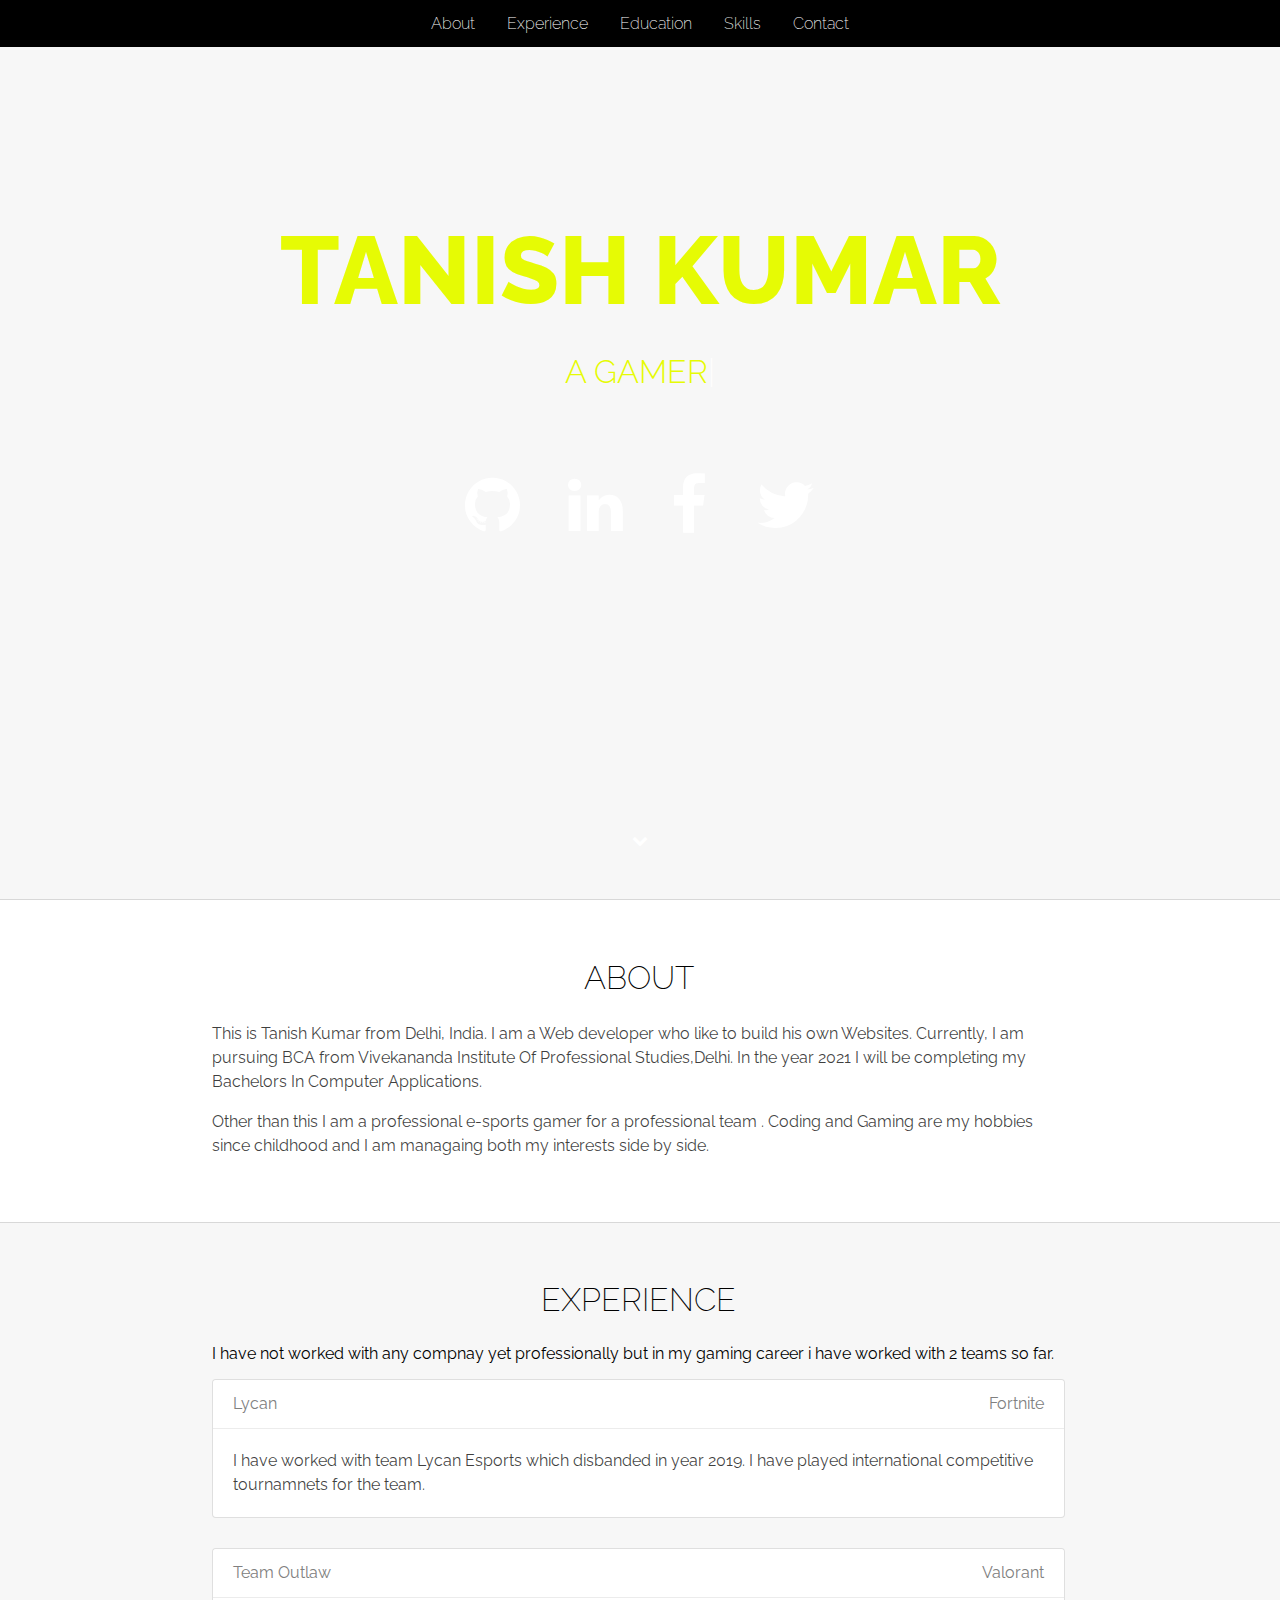
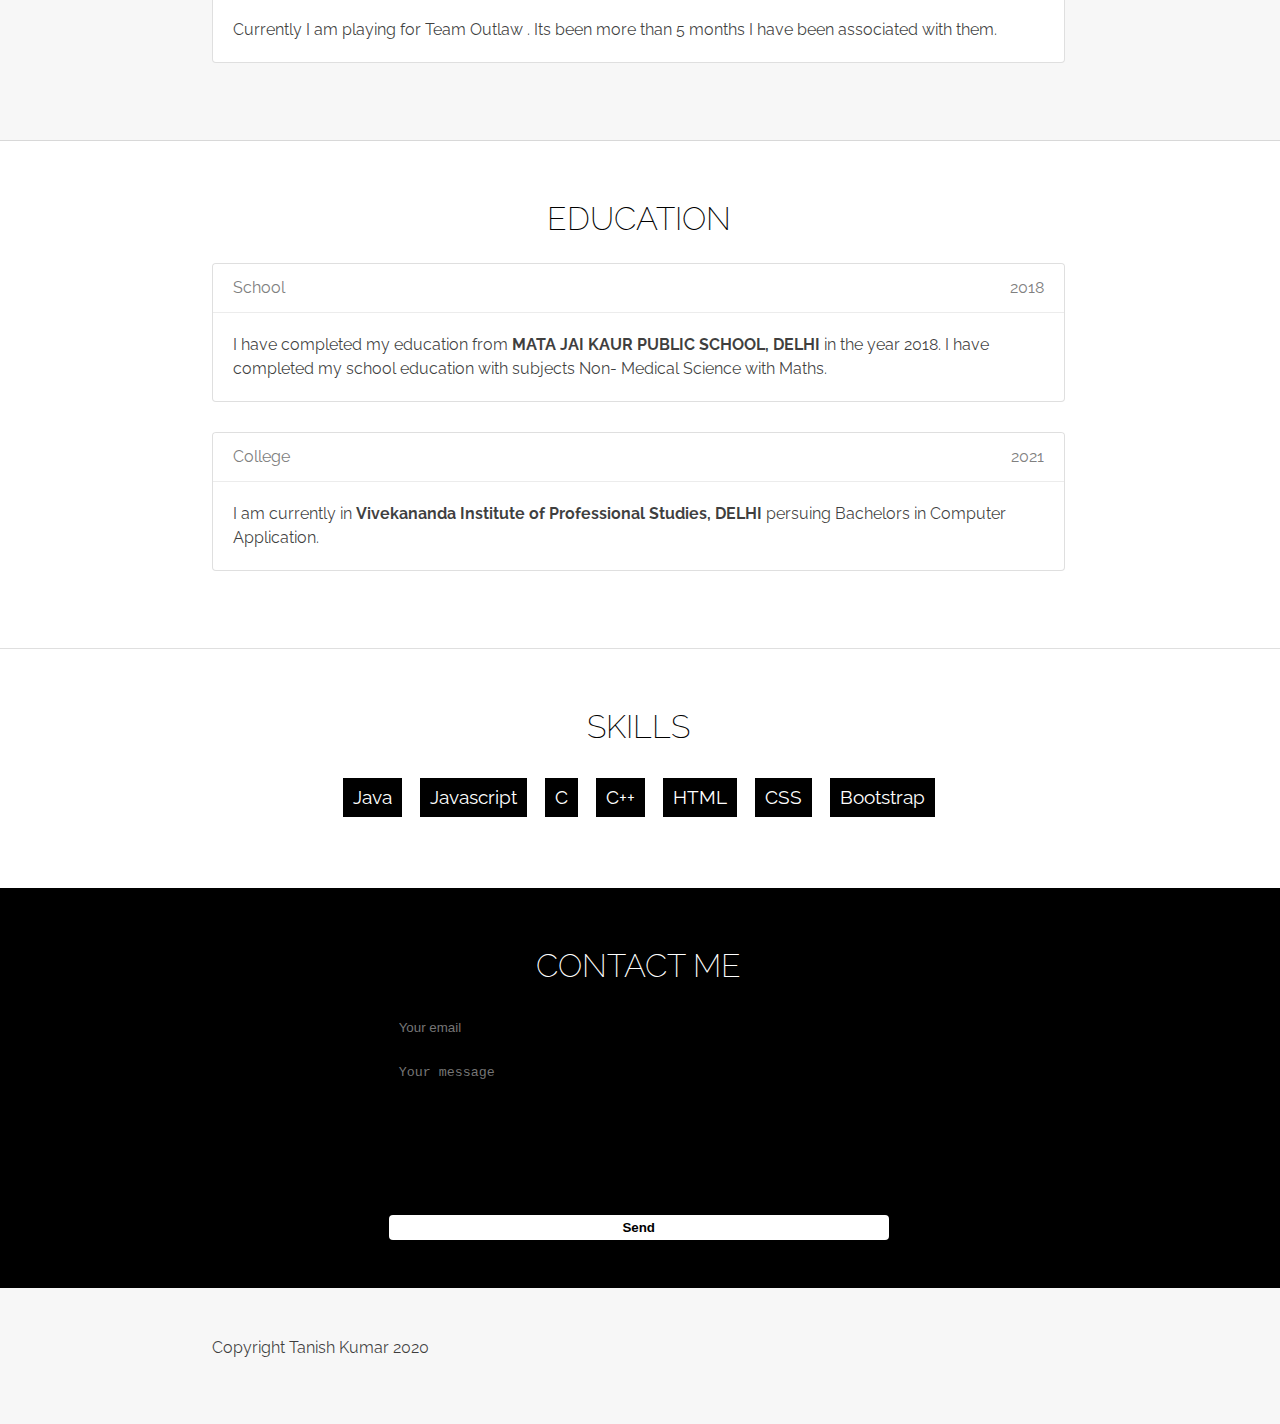
<file: tk.html>
<!DOCTYPE html>
<html>
  <head>
    <meta charset="utf-8">
    <title>Tanish Kumar</title>
    <link rel="stylesheet" href="style.css">
    <link href="https://fonts.googleapis.com/css?family=Raleway:200,300,400,500,600,700,800" rel="stylesheet">
    <link rel="stylesheet" href="https://maxcdn.bootstrapcdn.com/font-awesome/4.7.0/css/font-awesome.min.css">
  </head>
  <body>

    <!-- BEGIN NAVBAR -->
    <div class="navbar">
      <a href="#about">About</a>
      <a href="#experience">Experience</a>
      <a href="#education">Education</a>
      <a href="#skills">Skills</a>
      <a href="#contact">Contact</a>
    </div>
    <!-- END NAVBAR -->

    <div class="container">

      <!-- HEADER -->
      <div class="jumbotron">
        <div class="jumbotron-text">
          <h1>Tanish Kumar</h1>
          <h2 style="color:#fff"> <span class="typing" style="font-weight: 300; color:#E6FB04"></span></h2>
        </div>
        <div class="social">
          <ul class="ul-social">
            <li class="li-social-links">
              <a class="social" href="https://github.com/tanishkumar12" target="_blank"><i class="fa fa-github" aria-hidden="true"></i></a>
            </li>
            <li class="li-social-links">
              <a class="social" href="https://www.linkedin.com/in/tanish-kumar-7a3b9a200/" target="_blank"><i class="fa fa-linkedin" aria-hidden="true"></i></a>
            </li>
            <li class="li-social-links">
              <a class="social" href="https://www.facebook.com/tanish.kumar.5205" target="_blank"><i class="fa fa-facebook" aria-hidden="true"></i></a>
            </li>
            <li class="li-social-links">
              <a class="social" href="https://twitter.com/xmastertk" target="_blank"><i class="fa fa-twitter" aria-hidden="true"></i></a>
          </ul>
        </div>
        <div id="down-arrow">
          <span><a href="#about"><i class="fa fa-chevron-down" aria-hidden="true"></i></a></span>
        </div>
      </div>
      <!-- END HEADER -->



      <!-- BEGIN ABOUT -->
      <div class="row white box-shadow">
        <div class="side-content"></div>
        <div class="main-content">
          <div class="content-header">
            <a class="anchor" name="about"></a>
            <h2>About</h2>
          </div>
          <div class="content-body">
            <p>This is Tanish Kumar from Delhi, India. I am a Web developer who like to build his own Websites. Currently, I am pursuing BCA from Vivekananda Institute Of Professional Studies,Delhi. In the year 2021 I will be completing my Bachelors In Computer Applications.</p>
            <p>Other than this I am a professional e-sports gamer for a professional team . Coding and Gaming are my hobbies since childhood and I am managaing both my interests side by side.</p>
          </div>
        </div>
        <div class="side-content"></div>
      </div>
      <!-- END ABOUT -->

      <!-- BEGIN EXPERIENCE -->
      <div class="row">
        <div class="side-content"></div>
        <div class="main-content">
          <div class="content-header">
            <a class="anchor" name="experience"></a>
            <h2>Experience</h2>
            <p>I have not worked with any compnay yet professionally but in my gaming career i have worked with 2 teams so far.</p>
          </div>
          <!-- CARD #1 -->
          <div class="content-body">
            <div class="card">
              <div class="card-header">
                <h4>Lycan <span class="job-title">Fortnite</span></h4>
              </div>
              <div class="card-content">
                <p>I have worked with team Lycan Esports which disbanded in year 2019. I have played international competitive tournamnets for the team.</p>
                </div>
            </div>

          <!-- CARD #2 -->

            <div class="card">
              <div class="card-header">
                <h4>Team Outlaw <span class="job-title">Valorant</span></h4>
              </div>
              <div class="card-content">
                <p>Currently I am playing for Team Outlaw . Its been more than 5 months I have been associated with them.</p>
              </div>
            </div>
          </div>
        </div>
        <div class="side-content"></div>
      </div>
      <!-- END EXPERIENCE -->

      <!-- BEGIN EDUCATION -->
      <div class="row white box-shadow">
        <div class="side-content"></div>
        <div class="main-content">
          <div class="content-header">
            <a class="anchor" name="education"></a>
            <h2>Education</h2>
          </div>
          <div class="content-body">

            <!-- EDUCATION 1 -->
            <div class="card">
              <div class="card-header">
                <h4>School <span class="job-title">2018</span></h4>
              </div>
              <div class="card-content">
                <p>I have completed my education from <B>MATA JAI KAUR PUBLIC SCHOOL, DELHI </B>in the year 2018. I have completed my school education with subjects Non- Medical Science with Maths. </p>
              </div>
            </div>
            <!-- EDUCATION 2 -->
            <div class="card">
              <div class="card-header">
                <h4>College <span class="job-title">2021</span></h4>
              </div>
              <div class="card-content">
                <p>I am currently in <b>Vivekananda Institute of Professional Studies, DELHI</b> persuing Bachelors in Computer Application.</p>
              </div>
            </div>

          </div>
        </div>
        <div class="side-content"></div>
      </div>
      <!-- END EDUCATION -->

      <!-- BEGIN SKILLS -->
      <div class="row white box-shadow">
        <div class="side-content"></div>
        <div class="main-content">
          <div class="content-header">
            <a class="anchor" name="skills"></a>
            <h2>Skills</h2>
          </div>
          <div class="content-body">
            <ul class="ul-skills">
              <li class="li-skills">Java</li>
              <li class="li-skills">Javascript</li>
              <li class="li-skills">C</li>
              <li class="li-skills">C++</li>
              <li class="li-skills">HTML</li>
              <li class="li-skills">CSS</li>
              <li class="li-skills">Bootstrap</li>
            </ul>
          </div>
        </div>
        <div class="side-content"></div>
      </div>
      <!-- END SKILLS -->

      <!-- BEGIN CONTACT -->

      <div class="row blue">
        <div class="side-content"></div>
        <div class="main-content">
          <div class="content-header">
            <a class="anchor" name="contact"></a>
            <h2 class="white-text">Contact Me</h2>
          </div>
          <div class="contact content-body">
            <form method="POST" action="https://formspree.io/email@email.com">
                <input type="hidden" name="_subject" value="Contact request from personal website" />
                <input type="email" name="_replyto" placeholder="Your email" required>
                <textarea name="message" placeholder="Your message" required></textarea>
                <button type="submit">Send</button>
            </form>
          </div>
        </div>
        <div class="side-content"></div>
      </div>
      <!-- END CONTACT -->

      <!-- BEGIN FOOTER -->
      <div class="row">
        <div class="side-content"></div>
        <div class="main-content">
          <div class="content-header">
          </div>
          <div class="content-body">
            <p>Copyright Tanish Kumar 2020</p>
          </div>
        </div>
        <div class="side-content"></div>
      </div>
      <!-- END FOOTER -->
      <!-- typed.js -->
  <script src="assets/vendor/typed.js/typed.min.js"></script>
  <script type="text/javascript">
    var typed = new Typed('.typing',{
      strings: ["A GAMER", "A Developer", "AN Enthusiast", "A Fast Learner"],
      loop: true,
      typeSpeed: 80,
      backSpeed: 40
    });
  </script>

    </div>
  </body>
</html>
</file>
<file: style.css>
body {
  font-family: 'Raleway', sans-serif;
  background: rgba(242, 242, 242, .6);
  margin: 0;
}

* {
  box-sizing: border-box
}

/*NAVBAR*/
.navbar {
  background-color: #000000;
  position: fixed; /* Set the navbar to fixed position */
  top: 0; /* Position the navbar at the top of the page */
  width: 100%; /* Full width */
  display: flex;
  justify-content: center;
  z-index: 99 !important;
}



.navbar a {
  font-weight: 200;
  color: white;
  padding: 14px 16px;
  text-decoration: none;
}

.anchor {
  display: block;
  position: relative;
  top: -70px;
  visibility: hidden;
}

/*JUMBOTRON*/
.jumbotron {
  height: 100vh; /*height to 100% of view height*/
 /* background-color: #31b0d5 ; */
 /* background-image: url(assets/Images/giphy.gif); */
/*  animation: example 20s infinite; */
  margin-bottom: 0; /*no bottom margin*/
 

  display: flex;
  flex-direction: column;
 margin: 0;
 z-index: 98 !important;
  
}
#canvas{

  position: absolute;
width: 100%;
height: 100vh;
margin-top: 40px;
 z-index: 9;
}
/*
@keyframes example {
  0%
  {background-color: #31b0d5;}
  10% 
  {background-color:#1abc9c;}
  20%
  {background-color: #2ecc71;}
  30%
  {background-color: #9b59b6;}
  40% 
  {background-color: #34495e;}
  50%
  {background-color:#f1c40f;}
  60%
  {background-color: #e74c3c;}
  70% 
  {background-color: #d35400;}
  180%
  {background-color:#f39c12;}
  90%
  {background-color: #fd79a8;}
  100%
  {background-color: #31b0d5;}
}
*/
.jumbotron-text {
  /*TAGLINE UNDER NAME*/
  font-weight: 400;
  font-size: 2em;
  color: #E6FB04;
  text-align: center;
  padding-top: 150px;
}

.jumbotron-text h1 {
  /*YOUR NAME*/
  text-transform: uppercase;
  font-weight: 800;
  font-size: 3em;
  margin-bottom: 0;
}

.jumbotron-text p {
  margin: 0;
}

/*SOCIAL LINKS*/
.ul-social {
  text-align: center;
  padding-left: 0;
}

.li-social-links {
  display: inline-block;
  list-style: none;
}

.social {
  font-size: 2em;
  color: white;
  padding: 20px;
}

/*ARROW LINK*/
#down-arrow {
  /*position: absolute;
  width: 100%;*/
  margin-top: auto;
  text-align: center;
  margin-bottom: 50px;
}

#down-arrow a {
  color: white;
}

/*CONTENT*/
.container {
  /*sets up flexbox*/
  display: flex;
  flex-direction: column;
}

.row {
  display: flex;
}

.white {
  background: white;
}

.side-content {
  flex: 0 0 16.6%;
}

.main-content {
  flex: 0 0 66.6%;
  margin-top: 2rem;
  margin-bottom: 3rem;
}

.side-content-sm {
  flex: 0 0 10%;
}

.main-content-lg {
  flex: 0 0 80%;
  margin-top: 2rem;
  margin-bottom: 3rem;
}

.box-shadow {
  -webkit-box-shadow: 0px 0px 1px 0px rgba(0,0,0,0.75);
  -moz-box-shadow: 0px 0px 1px 0px rgba(0,0,0,0.75);
  box-shadow: 0px 0px 1px 0px rgba(0,0,0,0.75);
}

h2 {
  font-weight: 200;
  font-size: 2rem;
  color: #000000;
  text-transform: uppercase;
  text-align: center;
}

.content-body {
  line-height: 1.5;
  color: rgba(0,0,0,.75);
}

/*EDUCATION*/
.card {
  display: flex;
  flex-direction: column;
  background-color: white;
  border: 1px solid rgba(0,0,0,.125);
  border-radius: .25rem;
  margin-bottom: 30px;
}

.card-header {
  padding: .75rem 1.25rem;
  background-color: white;
  border-bottom: 1px solid rgba(0,0,0,.075);
  border-top-left-radius: .25rem;
  border-top-right-radius: .25rem;
}

.card-content {
  padding: .25rem 1.25rem;
  flex: 1 1 auto;
}

h4 {
  margin: 0;
  font-weight: 400;
  color: grey;
}

.job-title {
  float: right;
}

/*PROJECTS*/
.project-card {
  display: flex;
  flex-direction: row;
  background-color: white;
  border: 1px solid rgba(0,0,0,.125);
  border-radius: 5px;
  margin-bottom: 30px;
  box-shadow: 0 3px 6px rgba(0,0,0,0.08), 0 3px 6px rgba(0,0,0,0.15);
}

.project-image {
  flex: 1 0 auto;
}

.project-image img {
  display: block;
  border-top-left-radius: 5px;
  border-bottom-left-radius: 5px;
}

.project-content {
  flex: 1 1 auto;
  padding: 1.25rem;

  display: flex;
  justify-content: center;
  flex-direction: column;
}

/*SKILLS*/
.ul-skills {
  text-align: center;
  padding-left: 0;
}

.li-skills {
  display: inline-block;
  margin: 7px;
  padding: 5px 10px;
  color: white;
  background: #000000;
  list-style: none;
  cursor: default;
  font-size: 1.2em;
}

/*CONTACT*/
.blue {
  background-color: black;
  background-size: 400% 400%;
  animation: gradient 6s infinite alternate;
}

@keyframes gradient{
  0%{
    background-position: 0%;
  }
  50%{
    background-position:100%;
  }
  100%{
    background-position:0%;
  }
}
.contact {
  max-width: 500px;
  margin: 0 auto;
}

.contact input, .contact textarea {
  display: block;
  width: 100%;
  padding: 10px;
  border-radius: 4px;
  border: none;
  margin-bottom: 10px;
  background-color: #000000 ;
  animation: example 20s infinite;
  color: rgb(0, 0, 0);
  margin: 20px, 2px;
  -webkit-transition: .5s ease all;
  transition: .5s ease all;
}
/*
@keyframes example {
  0%
  {background-color: #31b0d5;}
  10% 
  {background-color:#1abc9c;}
  20%
  {background-color: #2ecc71;}
  30%
  {background-color: #9b59b6;}
  40% 
  {background-color: #34495e;}
  50%
  {background-color:#f1c40f;}
  60%
  {background-color: #e74c3c;}
  70% 
  {background-color: #d35400;}
  180%
  {background-color:#f39c12;}
  90%
  {background-color: #fd79a8;}
  100%
  {background-color: #31b0d5;}
}
*/
.contact textarea {
  height: 150px;
  resize: none;
}

.contact button {
  display: block;
  width: 100%;
  background: #fff;
  border-radius: 4px;
  padding: 5px 10px;
  border: none;
  color: #000000;
  font-weight: 700;
  box-shadow: 0 1px 3px rgba(0,0,0,0.12), 0 1px 2px rgba(0,0,0,0.24);
  -webkit-transition: .5s ease all;
  transition: .5s ease all;
}

.white-text {
  color: white;
}
</file>
